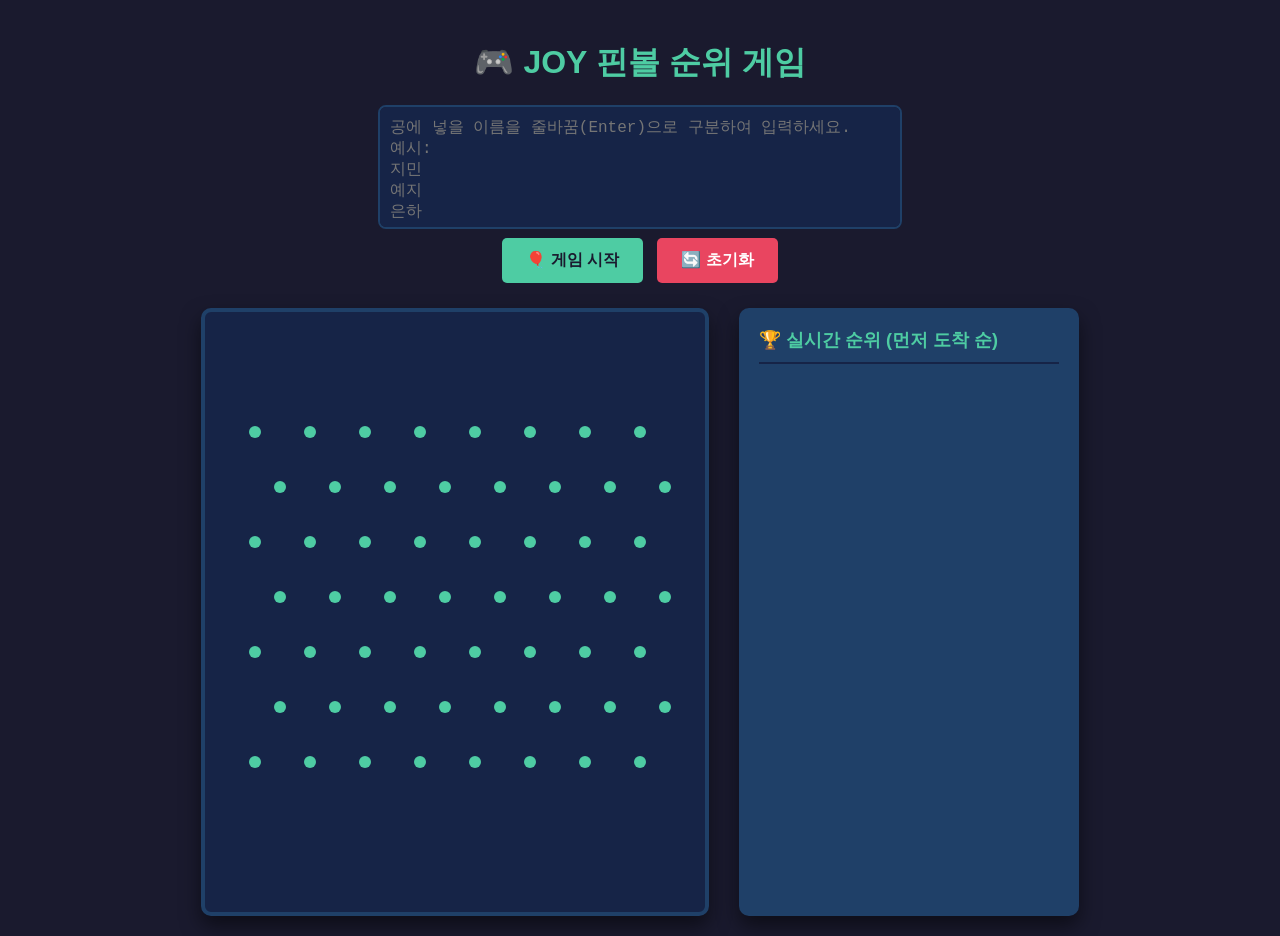
<file: joy-pinball/index.html>
<!DOCTYPE html>
<html lang="ko">
<head>
    <meta charset="UTF-8">
    <meta name="viewport" content="width=device-width, initial-scale=1.0">
    <title>JOY 핀볼 게임</title>
    <link rel="stylesheet" href="style.css">
</head>
<body>
    <div class="container">
        <h1>🎮 JOY 핀볼 순위 게임</h1>
        
        <div class="setup-box">
            <textarea id="nameInput" placeholder="공에 넣을 이름을 줄바꿈(Enter)으로 구분하여 입력하세요.&#10;예시:&#10;지민&#10;예지&#10;은하"></textarea>
            <div class="controls">
                <button id="startBtn">🎈 게임 시작</button>
                <button id="resetBtn">🔄 초기화</button>
            </div>
        </div>

        <div class="game-layout">
            <canvas id="pinballCanvas" width="500" height="600"></canvas>
            
            <div class="leaderboard">
                <h2>🏆 실시간 순위 (먼저 도착 순)</h2>
                <ol id="rankList"></ol>
            </div>
        </div>
    </div>

    <script src="script.js"></script>
</body>
</html>
</file>
<file: joy-pinball/style.css>
/* 세련된 다크 테마 및 깔끔한 레이아웃 */
body {
    background-color: #1a1a2e;
    color: #ffffff;
    font-family: 'Malgun Gothic', sans-serif;
    display: flex;
    justify-content: center;
    align-items: center;
    min-height: 100vh;
    margin: 0;
}

.container {
    text-align: center;
    max-width: 900px;
    width: 100%;
    padding: 20px;
}

h1 {
    color: #4ecca3;
    margin-bottom: 20px;
}

.setup-box {
    margin-bottom: 20px;
}

textarea {
    width: 100%;
    max-width: 500px;
    height: 100px;
    background-color: #162447;
    border: 2px solid #1f4068;
    border-radius: 8px;
    color: white;
    padding: 10px;
    font-size: 16px;
    resize: none;
}

.controls button {
    background-color: #4ecca3;
    border: none;
    color: #1a1a2e;
    padding: 12px 24px;
    font-size: 16px;
    font-weight: bold;
    border-radius: 5px;
    cursor: pointer;
    margin: 5px;
    transition: 0.2s;
}

.controls button:hover {
    background-color: #45b393;
    transform: scale(1.05);
}

#resetBtn {
    background-color: #e94560;
    color: white;
}
#resetBtn:hover {
    background-color: #cc374e;
}

.game-layout {
    display: flex;
    justify-content: center;
    gap: 30px;
    flex-wrap: wrap;
}

canvas {
    background-color: #162447;
    border: 4px solid #1f4068;
    border-radius: 10px;
    box-shadow: 0 10px 20px rgba(0,0,0,0.5);
}

.leaderboard {
    background-color: #1f4068;
    border-radius: 10px;
    padding: 20px;
    width: 300px;
    text-align: left;
    box-shadow: 0 10px 20px rgba(0,0,0,0.5);
}

.leaderboard h2 {
    font-size: 18px;
    color: #4ecca3;
    border-bottom: 2px solid #162447;
    padding-bottom: 10px;
    margin-top: 0;
}

#rankList li {
    font-size: 18px;
    margin-bottom: 10px;
    font-weight: bold;
    animation: fadeIn 0.5s ease-in-out;
}

@keyframes fadeIn {
    from { opacity: 0; transform: translateX(-10px); }
    to { opacity: 1; transform: translateX(0); }
}
</file>
